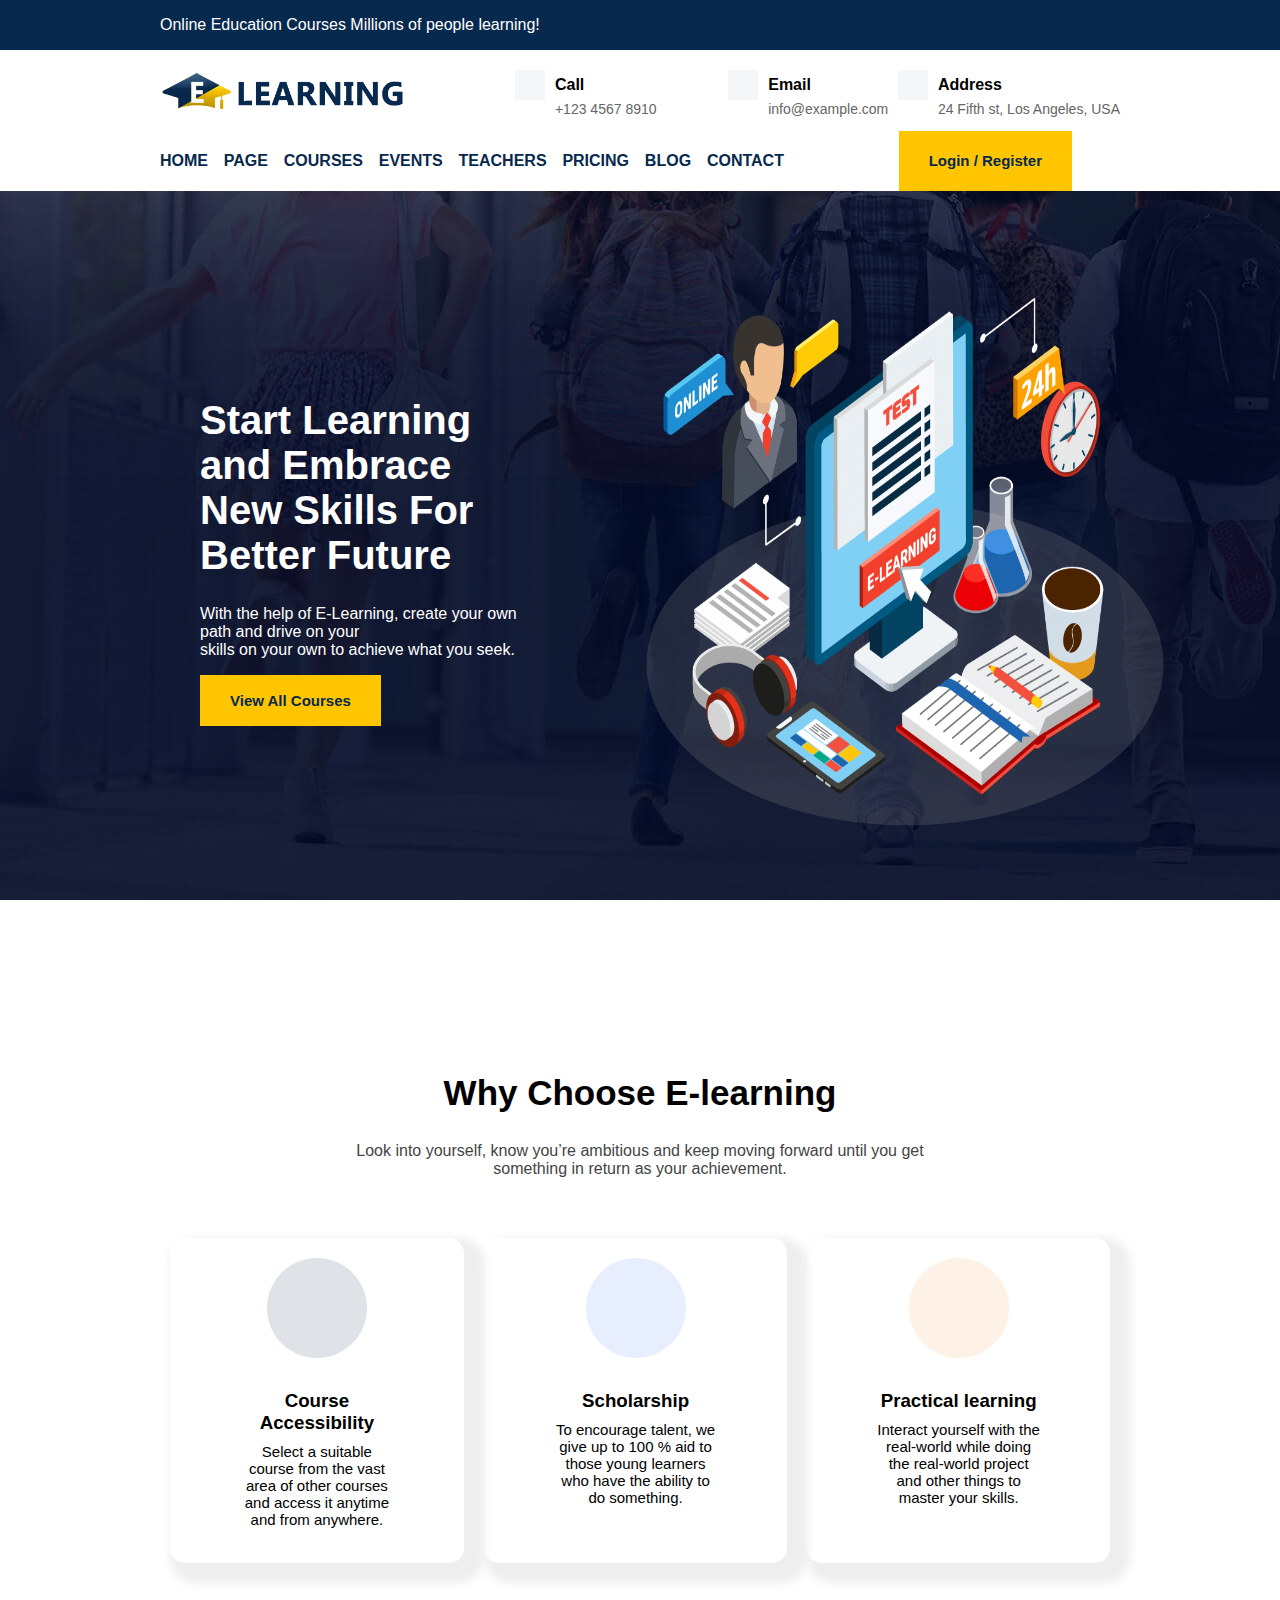
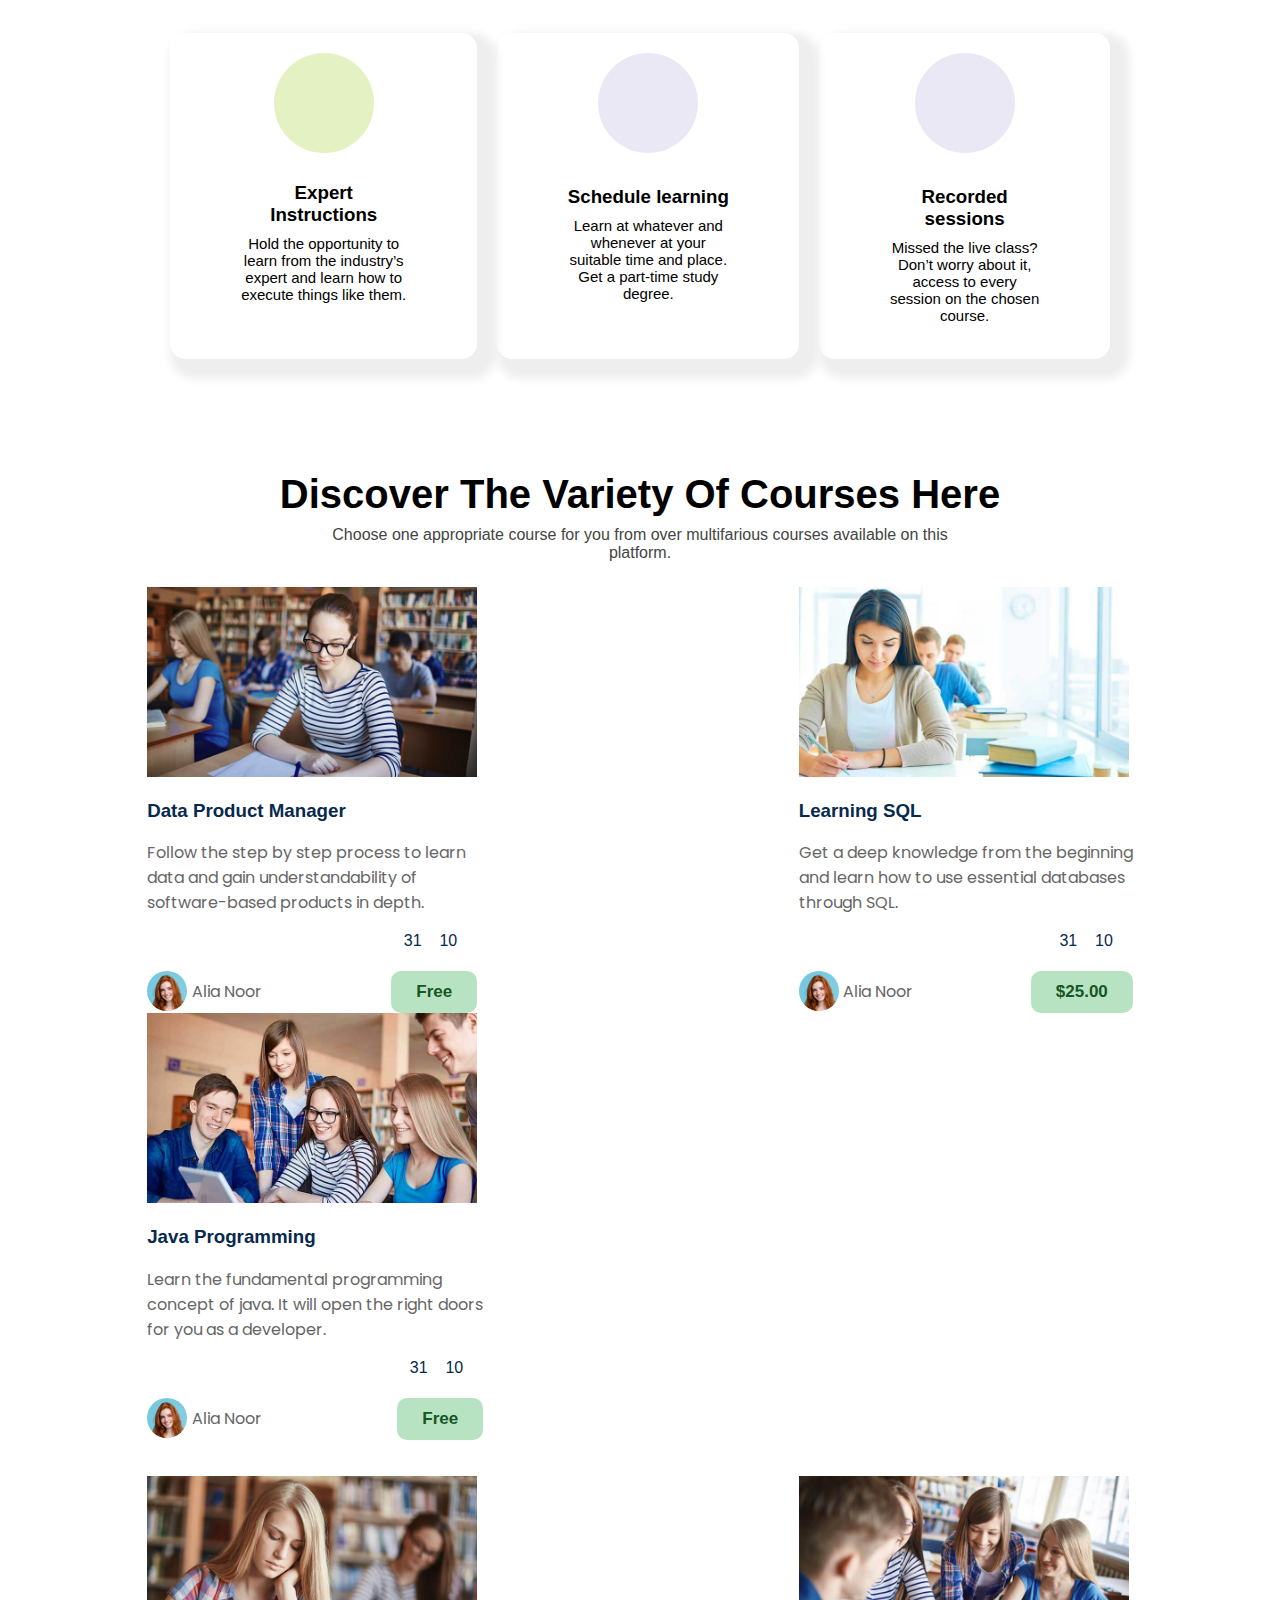
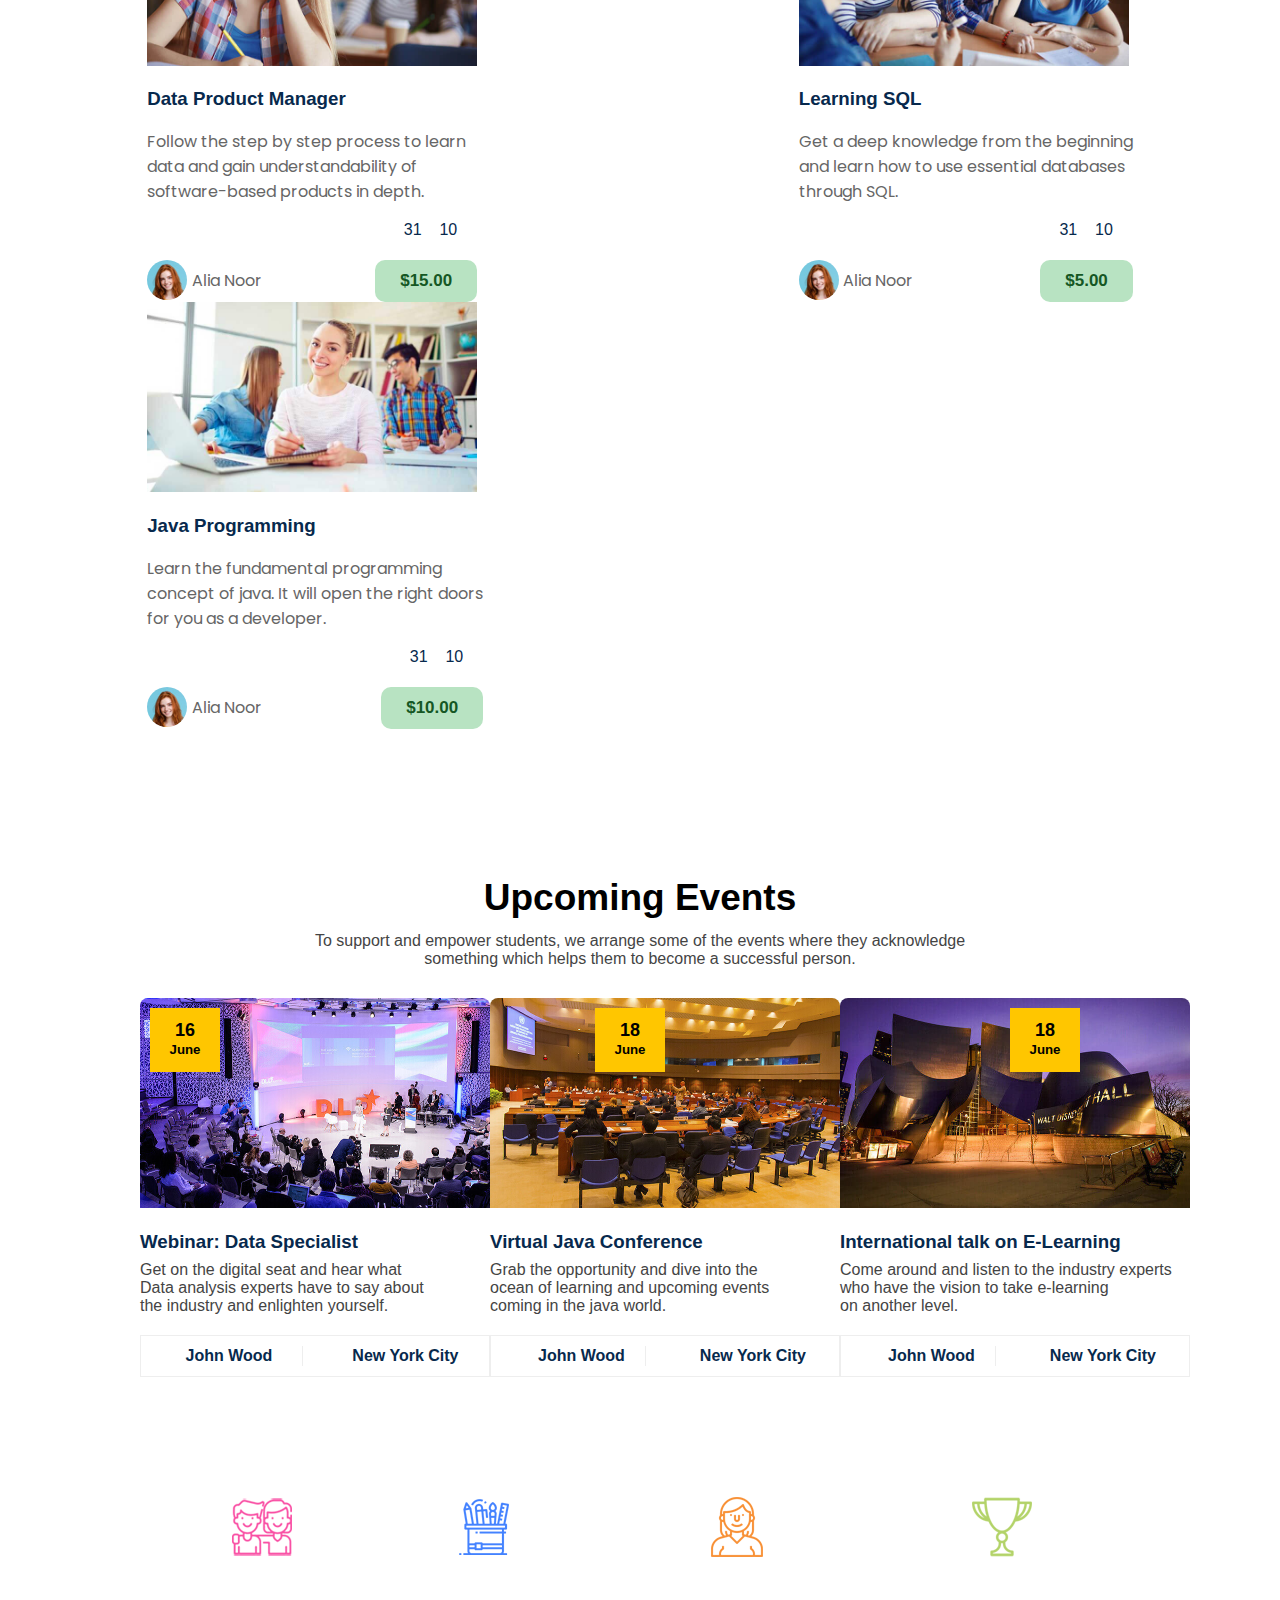
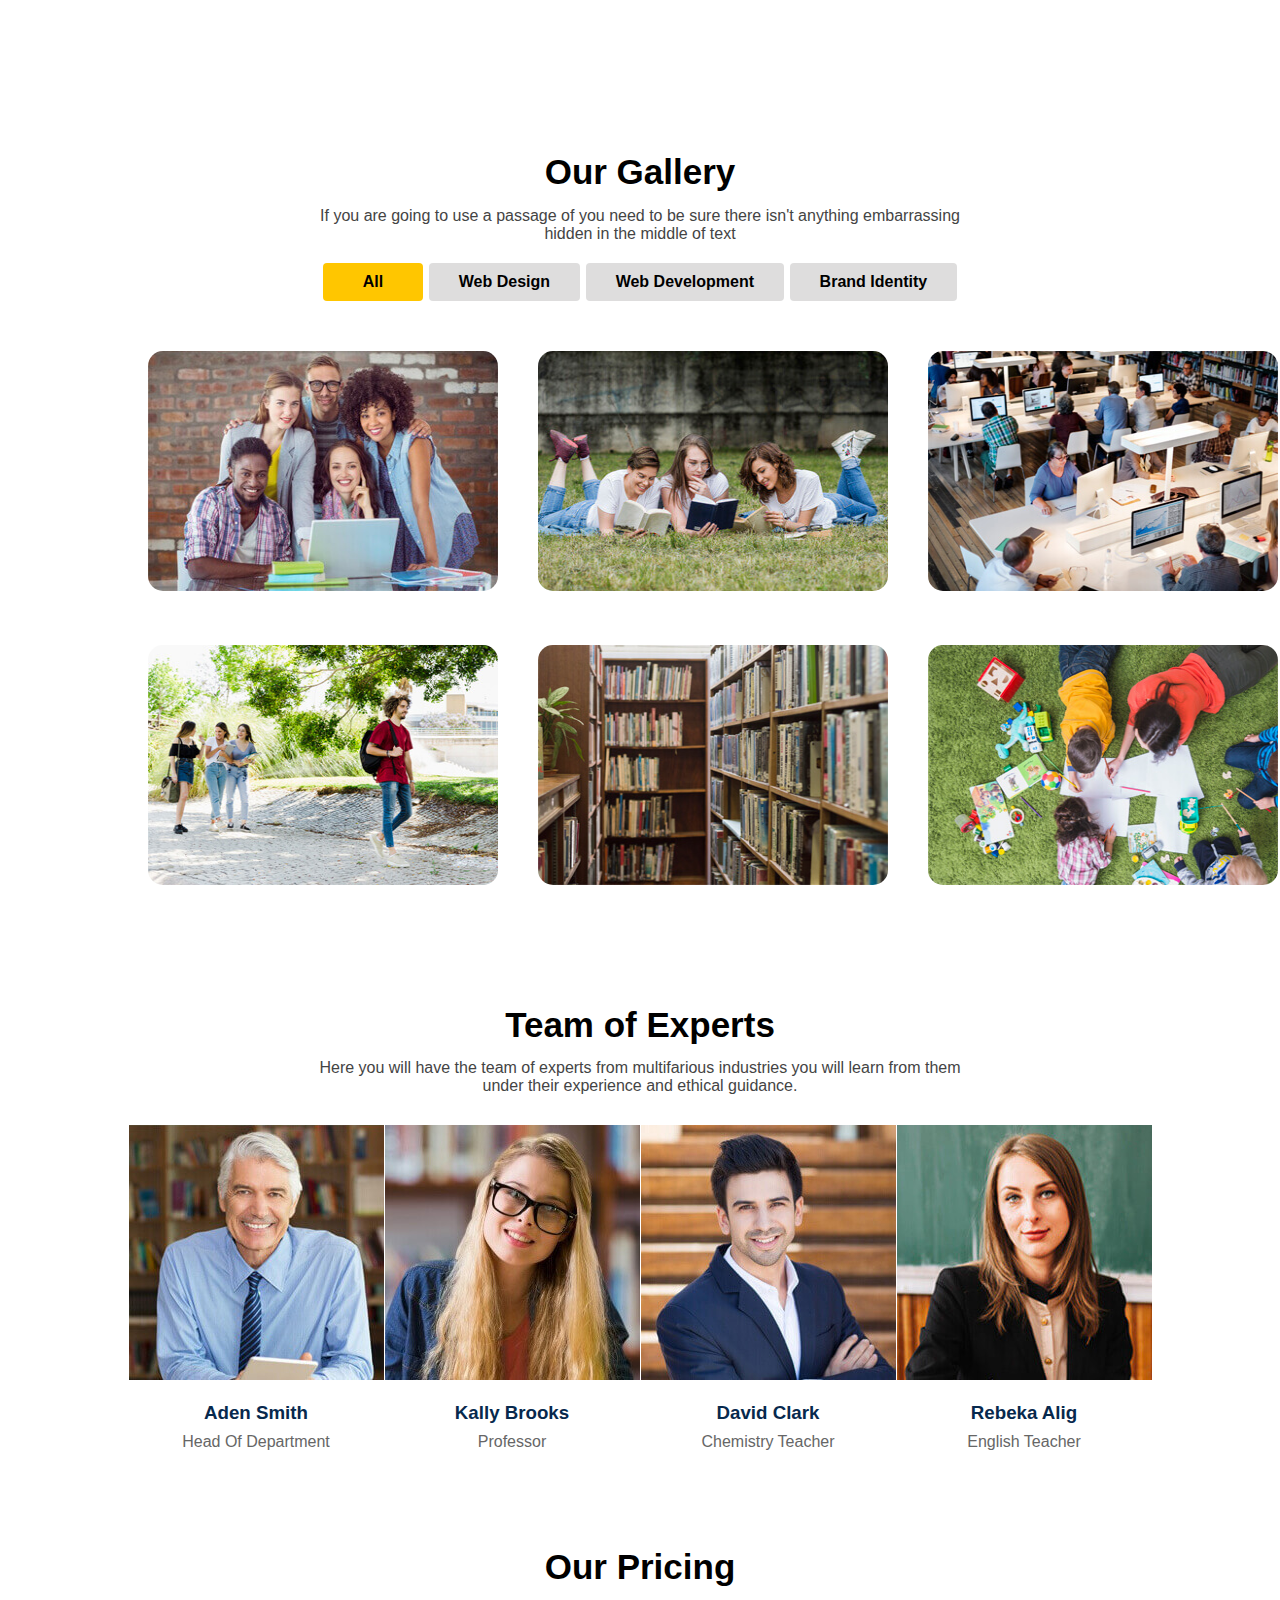
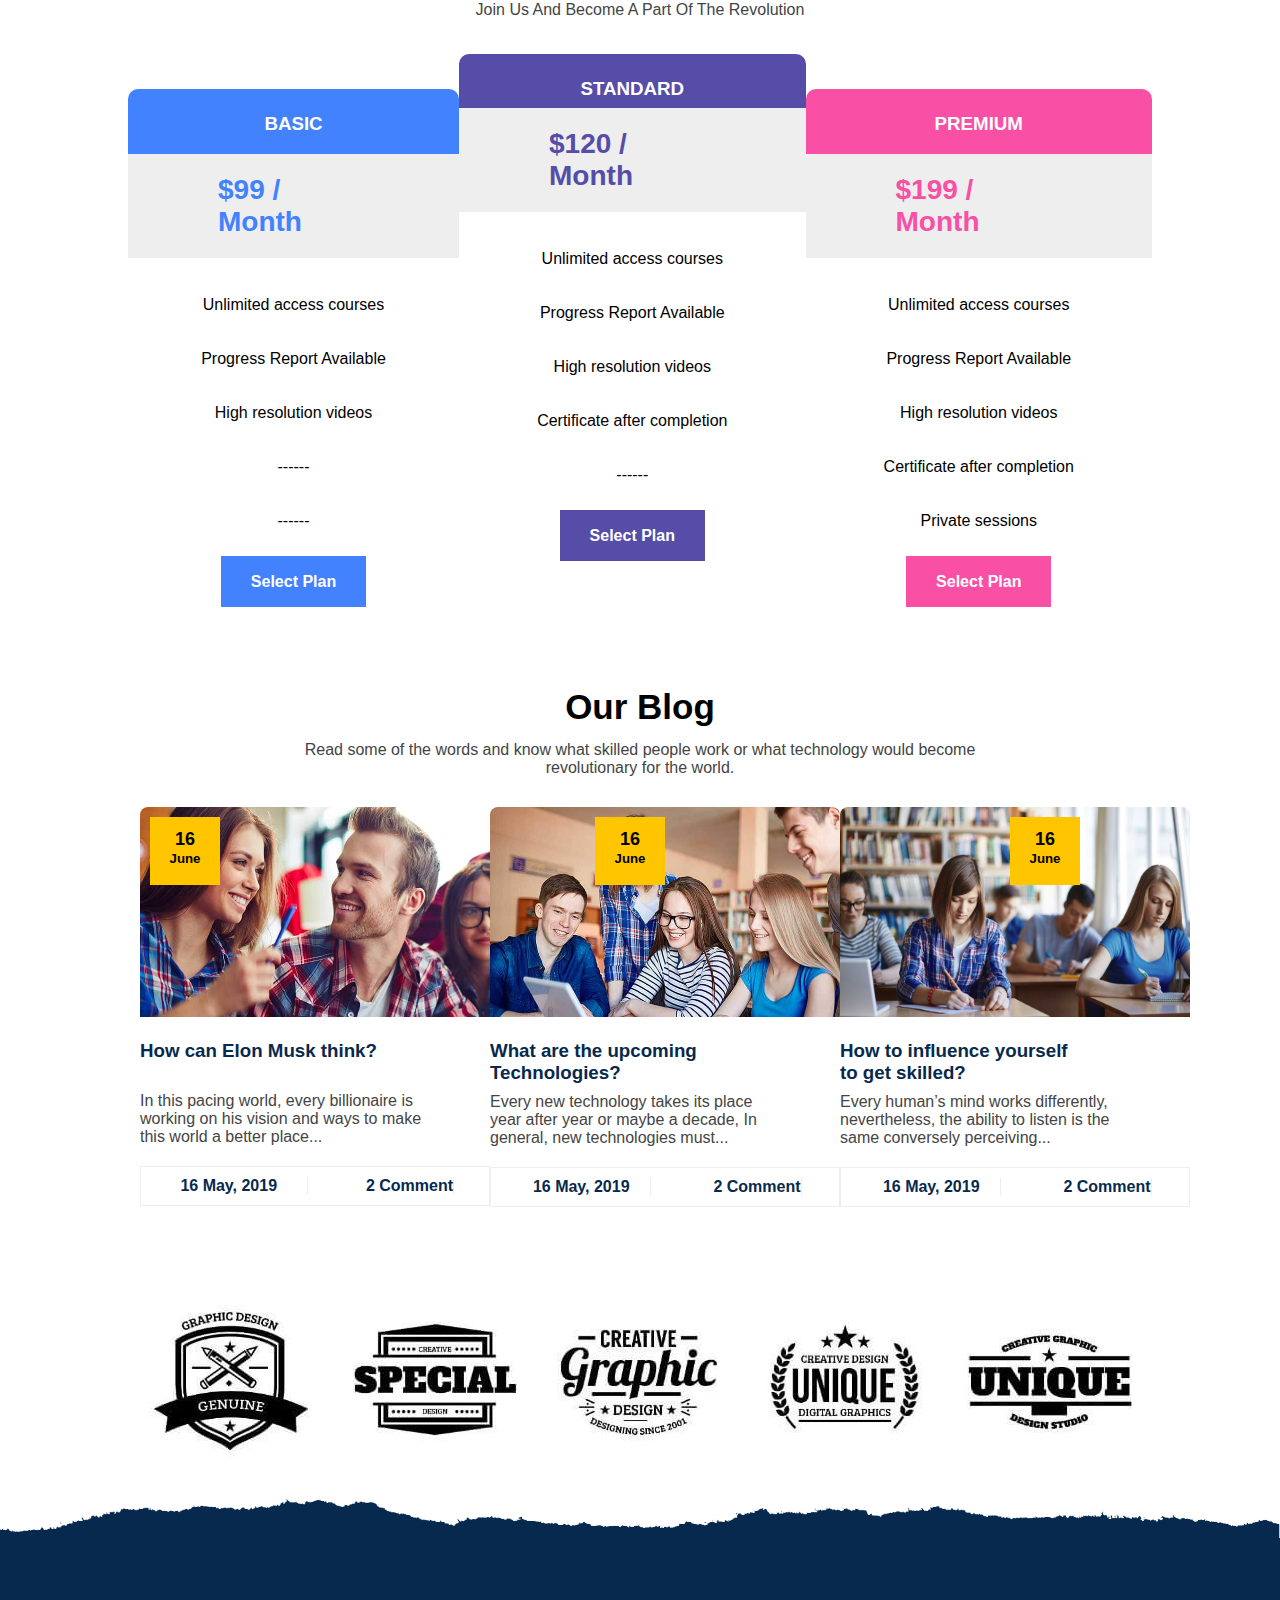
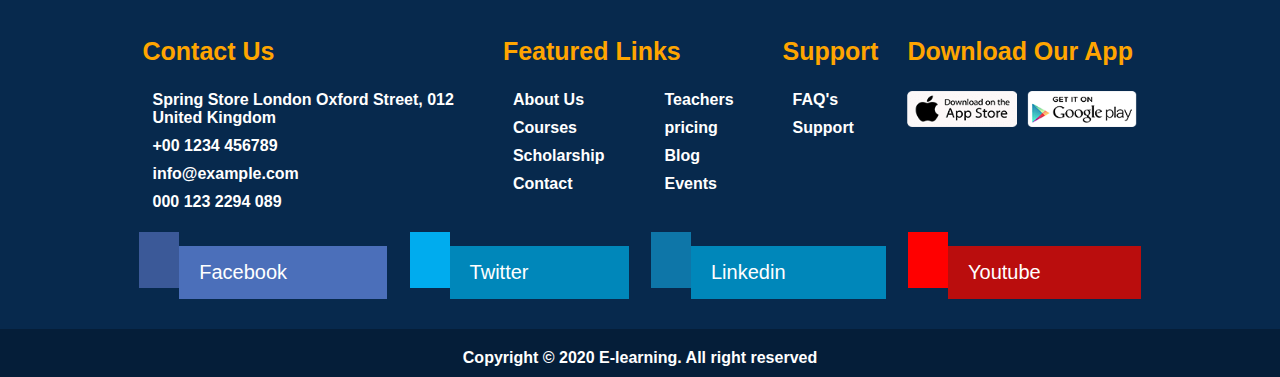
<file: E-Learning.html>
<!DOCTYPE html>
<html>

<head>
    <meta charset="UTF-8">
    <meta name="viewport" content="width=device-width, initial-scale=1.0">
    <link rel="stylesheet" href="https://cdnjs.cloudflare.com/ajax/libs/font-awesome/6.7.1/css/all.min.css"
        integrity="sha512-5Hs3dF2AEPkpNAR7UiOHba+lRSJNeM2ECkwxUIxC1Q/FLycGTbNapWXB4tP889k5T5Ju8fs4b1P5z/iB4nMfSQ=="
        crossorigin="anonymous" referrerpolicy="no-referrer" />
    <link href="E-Learning.css" rel="stylesheet" type="text/css">
    <link rel="preconnect" href="https://fonts.googleapis.com">
    <link rel="preconnect" href="https://fonts.gstatic.com" crossorigin>
    <link
        href="https://fonts.googleapis.com/css2?family=Poppins:ital,wght@0,100;0,200;0,300;0,400;0,500;0,600;0,700;0,800;0,900;1,100;1,200;1,300;1,400;1,500;1,600;1,700;1,800;1,900&display=swap"
        rel="stylesheet">
    <title>Astle's E-Learning</title>
</head>

<body>
    <!-- container 1 -->
    <div class="cont1">
        <div class="cont1top">
            <div class="online">
                <p>Online Education Courses Millions of people learning!</p>
            </div>
            <div class="headericon">
                <div class="toplogo">
                    <i class="fab fa-facebook-f"></i>
                    <i class="fab fa-linkedin"></i>
                    <i class="fab fa-twitter"></i>
                    <i class="fab fa-youtube"></i>
                </div>
            </div>
        </div>
    </div>

    <!-- container 2 -->
    <div class="container2">
        <div class="logo">
            <img class="c2img" src=".\docs\logo.png">
        </div>
        <div class="c2">
            <div class="icon">
                <i class="fas fa-phone-alt"></i>
            </div>
            <div class="c2-0">
                <div>
                    <h4>Call</h4>
                </div>
                <div class="c2-1">
                    <p>+123 4567 8910</p>
                </div>
            </div>
        </div>
        <div class="c2">
            <div class="icon">
                <i class="fas fa-envelope"></i>
            </div>
            <div class="c2-0">
                <div>
                    <h4>Email</h4>
                </div>
                <div class="c2-1">
                    <p>info@example.com</p>
                </div>
            </div>
        </div>
        <div class="c2">
            <div class="icon">
                <i class="fas fa-map-marker-alt"></i>
            </div>
            <div class="c2-0">
                <div>
                    <h4>Address</h4>
                </div>
                <div class="c2-1">
                    <p>24 Fifth st, Los Angeles, USA</p>
                </div>
            </div>
        </div>

    </div>

    <!-- container 3 -->
    <div class="container3">
        <div class="c3">
            <h4><a href="#">HOME</a></h4>
            <h4><a href="#">PAGE</a></h4>
            <h4><a href="#">COURSES</a></h4>
            <h4><a href="#">EVENTS</a></h4>
            <h4><a href="#">TEACHERS</a></h4>
            <h4><a href="#">PRICING</a></h4>
            <h4><a href="#">BLOG</a></h4>
            <h4><a href="#">CONTACT</a></h4>
        </div>
        <div class="cont3">
            <a href="#" class="themebtn">Login / Register</a>
        </div>
    </div>

    <!-- container 4 -->
    <div class="bgimg">
        <div class="cont4">
            <h1 style="color: white;">Start Learning and Embrace<br />New Skills For Better Future</h1>
            <p style="color: white;">With the help of E-Learning, create your own path and drive on your<br />skills on
                your own to achieve what you seek.</p>
            <a href="#course" class="c4btn">View All Courses</a>
        </div>
        <div class="cont4img">
            <img class="image" src=".\docs\banner.png">
        </div>
    </div>

    <div class="cut">
        <img class="cutimg" src=".\docs\slider-bottom.png">
    </div>
    <br />

    <!-- container 5 -->
    <div class="cont5" id="course">
        <h2>Why Choose E-learning</h2>
        <p style="color: #444;">Look into yourself, know you’re ambitious and keep moving forward until you get
            something in return as your achievement.</p>
    </div>

    <!-- container 6 -->
    <div class="cont6">
        <div class="shadow">
            <div class="cont6-1">
                <div class="c6icon" style="background-color: rgba(7, 41, 77, 0.13);">
                    <i class="fas fa-book" style="color: #07294d;"></i>
                </div>
                <h3>Course Accessibility</h3>
                <p class="c6txt">Select a suitable course from the vast area of other courses and access it anytime and
                    from anywhere.</p>
            </div>
        </div>
        <div class="shadow">
            <div class="cont6-1">
                <div class="c6icon" style="background-color: rgba(67, 130, 255, 0.13);">
                    <i class="fas fa-graduation-cap" style="color: #4382ff;"></i>
                </div>
                <h3>Scholarship</h3>
                <p class="c6txt">To encourage talent, we give up to 100 % aid to those young learners who have the
                    ability to do something.</p>
            </div>
        </div>
        <div class="shadow">
            <div class="cont6-1">
                <div class="c6icon" style="background-color: rgba(248, 144, 53, 0.13);">
                    <i class="fas fa-globe" style="color: #f89035;"></i>
                </div>
                <h3>Practical learning</h3>
                <p class="c6txt">Interact yourself with the real-world while doing the real-world project and other
                    things to master your skills.</p>
            </div>
        </div>
    </div>

    <!-- container 6 - 1 -->
    <div class="cont6">
        <div class="shadow">
            <div class="cont6-1">
                <div class="c6icon" style="background-color: rgba(168, 213, 63, 0.315);">
                    <i class="fas fa-user" style="color: #b3d369;"></i>
                </div>
                <h3>Expert Instructions</h3>
                <p class="c6txt">Hold the opportunity to learn from the industry’s expert and learn how to execute
                    things like them.</p>
            </div>
        </div>
        <div class="shadow">
            <div class="cont6-1">
                <div class="c6icon" style="background-color: rgba(85, 77, 167, 0.13);">
                    <i class="fas fa-headphones-alt" style="color: #554da7;"></i>
                </div>
                <h3>Schedule learning</h3>
                <p class="c6txt">Learn at whatever and whenever at your suitable time and place. Get a part-time study
                    degree.</p>
            </div>
        </div>
        <div class="shadow">
            <div class="cont6-1">
                <div class="c6icon" style="background-color: rgba(85, 77, 167, 0.13);">
                    <i class="fas fa-child" style="color: #f94fa4;"></i>
                </div>
                <h3>Recorded sessions</h3>
                <p class="c6txt">Missed the live class? Don’t worry about it, access to every session on the chosen
                    course.</p>
            </div>
        </div>
    </div>

    <!-- container 7 -->
    <h2 class="c7head">Discover The Variety Of Courses Here</h2>
    <p class="c7para">Choose one appropriate course for you from over multifarious courses available on this<br />
        platform.</p>

    <div class="cont7">
        <div class="cont7-1">
            <img class="con7img" src=".\docs\img1.jpg">
            <h3>
                <a class="c7imgp">Data Product Manager</a>
            </h3>
            <p>Follow the step by step process to learn<br /> data and gain understandability of <br />software-based
                products in depth.</p>
            <div class="c7bottom">
                <div class="ratingstar">
                    <i class="fas fa-star"></i>
                    <i class="fas fa-star"></i>
                    <i class="fas fa-star"></i>
                    <i class="fas fa-star"></i>
                    <i class="fas fa-star-half-alt"></i>
                </div>
                <div class="c7profile">
                    <a>
                        <i class="fas fa-user"></i>&nbsp;31</i>
                    </a>
                    &nbsp;
                    <a>
                        <i class="fas fa-heart" style="color: #07294d;"></i>&nbsp;10</i>
                    </a>
                </div>
            </div>
            <div class="c7footer">
                <div class="c7foot">
                    <img class="c7footimg" src=".\docs\userimg.jpg">&nbsp;
                    <p>Alia Noor
                    <p>
                </div>
                <div class="c7button">
                    Free
                </div>
            </div>
        </div>
        <div class="cont7-1">
            <img class="con7img" src=".\docs\img2.jpg">
            <h3>
                <a class="c7imgp">Learning SQL</a>
            </h3>
            <p>Get a deep knowledge from the beginning <br />and learn how to use essential databases <br />through SQL.
            </p>
            <div class="c7bottom">
                <div class="ratingstar">
                    <i class="fas fa-star"></i>
                    <i class="fas fa-star"></i>
                    <i class="fas fa-star"></i>
                    <i class="fas fa-star"></i>
                    <i class="fas fa-star-half-alt"></i>
                </div>
                <div class="c7profile">
                    <a>
                        <i class="fas fa-user"></i>&nbsp;31</i>
                    </a>
                    &nbsp;
                    <a>
                        <i class="fas fa-heart" style="color: #07294d;"></i>&nbsp;10</i>
                    </a>
                </div>
            </div>
            <div class="c7footer">
                <div class="c7foot">
                    <img class="c7footimg" src=".\docs\userimg.jpg">&nbsp;
                    <p>Alia Noor
                    <p>
                </div>
                <div class="c7button">
                    $25.00
                </div>
            </div>
        </div>
        <div class="cont7-1">
            <img class="con7img" src=".\docs\img3.jpg">
            <h3>
                <a class="c7imgp">Java Programming</a>
            </h3>
            <p>Learn the fundamental programming <br />concept of java. It will open the right doors <br />for you as a
                developer.</p>
            <div class="c7bottom">
                <div class="ratingstar">
                    <i class="fas fa-star"></i>
                    <i class="fas fa-star"></i>
                    <i class="fas fa-star"></i>
                    <i class="fas fa-star"></i>
                    <i class="fas fa-star-half-alt"></i>
                </div>
                <div class="c7profile">
                    <a>
                        <i class="fas fa-user"></i>&nbsp;31</i>
                    </a>
                    &nbsp;
                    <a>
                        <i class="fas fa-heart" style="color: #07294d;"></i>&nbsp;10</i>
                    </a>
                </div>
            </div>
            <div class="c7footer">
                <div class="c7foot">
                    <img class="c7footimg" src=".\docs\userimg.jpg">&nbsp;
                    <p>Alia Noor
                    <p>
                </div>
                <div class="c7button">
                    Free
                </div>
            </div>
        </div>
    </div>

    <br /><br />

    <!-- container 7 - 1 -->
    <div class="cont7">
        <div class="cont7-1">
            <img class="con7img" src=".\docs\img4.jpg">
            <h3>
                <a class="c7imgp">Data Product Manager</a>
            </h3>
            <p>Follow the step by step process to learn<br /> data and gain understandability of <br />software-based
                products in depth.</p>
            <div class="c7bottom">
                <div class="ratingstar">
                    <i class="fas fa-star"></i>
                    <i class="fas fa-star"></i>
                    <i class="fas fa-star"></i>
                    <i class="fas fa-star"></i>
                    <i class="fas fa-star-half-alt"></i>
                </div>
                <div class="c7profile">
                    <a>
                        <i class="fas fa-user"></i>&nbsp;31</i>
                    </a>
                    &nbsp;
                    <a>
                        <i class="fas fa-heart" style="color: #07294d;"></i>&nbsp;10</i>
                    </a>
                </div>
            </div>
            <div class="c7footer">
                <div class="c7foot">
                    <img class="c7footimg" src=".\docs\userimg.jpg">&nbsp;
                    <p>Alia Noor
                    <p>
                </div>
                <div class="c7button">
                    $15.00
                </div>
            </div>
        </div>
        <div class="cont7-1">
            <img class="con7img" src=".\docs\img5.jpg">
            <h3>
                <a class="c7imgp">Learning SQL</a>
            </h3>
            <p>Get a deep knowledge from the beginning <br />and learn how to use essential databases <br />through SQL.
            </p>
            <div class="c7bottom">
                <div class="ratingstar">
                    <i class="fas fa-star"></i>
                    <i class="fas fa-star"></i>
                    <i class="fas fa-star"></i>
                    <i class="fas fa-star"></i>
                    <i class="fas fa-star-half-alt"></i>
                </div>
                <div class="c7profile">
                    <a>
                        <i class="fas fa-user"></i>&nbsp;31</i>
                    </a>
                    &nbsp;
                    <a>
                        <i class="fas fa-heart" style="color: #07294d;"></i>&nbsp;10</i>
                    </a>
                </div>
            </div>
            <div class="c7footer">
                <div class="c7foot">
                    <img class="c7footimg" src=".\docs\userimg.jpg">&nbsp;
                    <p>Alia Noor
                    <p>
                </div>
                <div class="c7button">
                    $5.00
                </div>
            </div>
        </div>
        <div class="cont7-1">
            <img class="con7img" src=".\docs\img6.jpg">
            <h3>
                <a class="c7imgp">Java Programming</a>
            </h3>
            <p>Learn the fundamental programming <br />concept of java. It will open the right doors <br />for you as a
                developer.</p>
            <div class="c7bottom">
                <div class="ratingstar">
                    <i class="fas fa-star"></i>
                    <i class="fas fa-star"></i>
                    <i class="fas fa-star"></i>
                    <i class="fas fa-star"></i>
                    <i class="fas fa-star-half-alt"></i>
                </div>
                <div class="c7profile">
                    <a>
                        <i class="fas fa-user"></i>&nbsp;31</i>
                    </a>
                    &nbsp;
                    <a>
                        <i class="fas fa-heart" style="color: #07294d;"></i>&nbsp;10</i>
                    </a>
                </div>
            </div>
            <div class="c7footer">
                <div class="c7foot">
                    <img class="c7footimg" src=".\docs\userimg.jpg">&nbsp;
                    <p>Alia Noor
                    <p>
                </div>
                <div class="c7button">
                    $10.00
                </div>
            </div>
        </div>
    </div>

    <br />

    <!-- container 8 -->
    <h2 class="cont8head">Upcoming Events</h2>
    <p class="cont8para">To support and empower students, we arrange some of the events where they acknowledge
        <br />something which helps them to become a successful person.
    </p>

    <div class="cont8">
        <div class="cont8header">
            <a>
                <img class="cont8img" src=".\docs\event1.jpg">
            </a>
            <div class="eventdate">
                <h5>
                    <span>16</span>
                    June
                </h5>
            </div>
            <div>
                <h3 style="color: #07294d;">Webinar: Data Specialist</h3>
                <p style="color: #444; margin-top: -10px;">Get on the digital seat and hear what <br />Data analysis
                    experts have to say about <br />the industry and enlighten yourself.</p>
            </div>
            <div class="cont8data">
                <div class="vertline">
                    <a>
                        <i class="fas fa-user"></i><span
                            style="padding-right: 30px; color: #07294d; font-weight: bold;">John Wood</span>
                    </a>
                </div>
                <div>
                    <a>
                        <i class="fas fa-map-marker-alt"></i><span
                            style="padding-left: 8px; color: #07294d; font-weight: bold;">New York City</span>
                    </a>
                </div>
            </div>
        </div>

        <div class="cont8mid">
            <a>
                <img class="cont8img" src=".\docs\event2.jpg">
            </a>
            <div class="eventdate1">
                <h5>
                    <span>18</span>
                    June
                </h5>
            </div>
            <div>
                <h3 style="color: #07294d;">Virtual Java Conference</h3>
                <p style="color: #444; margin-top: -10px;">Grab the opportunity and dive into the <br />ocean of
                    learning and upcoming events <br />coming in the java world.</p>
            </div>
            <div class="cont8data">
                <div class="vertline">
                    <a>
                        <i class="fas fa-user"></i><span
                            style="padding-right: 20px; color: #07294d; font-weight: bold;">John Wood</span>
                    </a>
                </div>
                <div>
                    <a>
                        <i class="fas fa-map-marker-alt"></i><span
                            style="padding-left: 8px; color: #07294d; font-weight: bold;">New York City</span>
                    </a>
                </div>
            </div>
        </div>

        <div class="cont8foot">
            <a>
                <img class="cont8img" src=".\docs\event3.jpg">
            </a>
            <div class="eventdate2">
                <h5>
                    <span>18</span>
                    June
                </h5>
            </div>
            <div>
                <h3 style="color: #07294d;">International talk on E-Learning</h3>
                <p style="color: #444; margin-top: -10px;">Come around and listen to the industry experts <br />who have
                    the vision to take e-learning <br />on another level.</p>
            </div>
            <div class="cont8data">
                <div class="vertline">
                    <a>
                        <i class="fas fa-user"></i><span
                            style="padding-right: 20px; color: #07294d; font-weight: bold;">John Wood</span>
                    </a>
                </div>
                <div>
                    <a>
                        <i class="fas fa-map-marker-alt"></i><span
                            style="padding-left: 8px; color: #07294d; font-weight: bold;">New York City</span>
                    </a>
                </div>
            </div>
        </div>
    </div>

    <!-- container 9 -->
    <div class="cont9">
        <div class="c9">
            <img class="" src=".\docs\students.png">
            <h2 class="head2">1800+</h2>
            <p>Students</p>
        </div>
        <div class="c9">
            <img class="" src=".\docs\courses.png">
            <h2 class="head2">1800+</h2>
            <p>Courses</p>
        </div>
        <div class="c9">
            <img class="" src=".\docs\teachers.png">
            <h2 class="head2">1800+</h2>
            <p>Certified Teachers</p>
        </div>
        <div class="c9">
            <img class="" src=".\docs\award.png">
            <h2 class="head2">1800+</h2>
            <p>Award Winning</p>
        </div>
    </div>

    <br /><br />

    <!-- container 10 -->
    <h2 style="text-align: center; font-size: 35px;">Our Gallery</h2>
    <p style="text-align: center; color: #444; margin-top: -15px;">If you are going to use a passage of you need to be
        sure there isn't anything embarrassing <br />hidden in the middle of text</p>

    <div class="cont10">
        <div class="c10but">
            All
        </div>
        <div class="c10button">
            Web Design
        </div>
        <div class="c10button">
            Web Development
        </div>
        <div class="c10button">
            Brand Identity
        </div>
    </div>

    <div class="cont10img">
        <div>
            <img class="c10img" src=".\docs\gallery1.jpg">
        </div>
        <div>
            <img class="c10img" src=".\docs\gallery2.jpg">
        </div>
        <div>
            <img class="c10img" src=".\docs\gallery3.jpg">
        </div>
    </div>

    <div class="cont11img">
        <div>
            <img class="c10img" src=".\docs\gallery4.jpg">
        </div>
        <div>
            <img class="c10img" src=".\docs\gallery5.jpg">
        </div>
        <div>
            <img class="c10img" src=".\docs\gallery6.jpg">
        </div>
    </div>
    <br /></br />

    <!-- container 12 -->
    <h2 style="text-align: center; font-size: 35px; margin-top: 60px;">Team of Experts</h2>
    <p style="text-align: center; color: #444; margin-top: -15px;">Here you will have the team of experts from
        multifarious industries you will learn from them <br />under their experience and ethical guidance.</p>

    <div class="cont12">
        <div>
            <img class="c12img" src=".\docs\teacher1.jpg">
            <h3 class="c12head">Aden Smith</h3>
            <p class="c12para">Head Of Department</p>
        </div>
        <div>
            <img class="c12img" src=".\docs\teacher2.jpg">
            <h3 class="c12head">Kally Brooks</h3>
            <p class="c12para">Professor</p>
        </div>
        <div>
            <img class="c12img" src=".\docs\teacher3.jpg">
            <h3 class="c12head">David Clark</h3>
            <p class="c12para">Chemistry Teacher</p>
        </div>
        <div>
            <img class="c12img" src=".\docs\teacher4.jpg">
            <h3 class="c12head">Rebeka Alig</h3>
            <p class="c12para">English Teacher</p>
        </div>
    </div>

    <!-- container 13 -->
    <h2 style="text-align: center; font-size: 35px; margin-top: 80px;">Our Pricing</h2>
    <p style="text-align: center; color: #444; margin-top: -15px;">Join Us And Become A Part Of The Revolution</p>

    <div class="cont13">
        <div class="c13div">
            <div>
                <div class="c13but">
                    <h3>BASIC</h3>
                </div>
                <h3 class="c13p" style="color: #4382ff;">$99 / Month</h3>
                <div class="c13mid">
                    <p>Unlimited access courses</p>
                    <p>Progress Report Available</p>
                    <p>High resolution videos</p>
                    <p>------</p>
                    <p>------</p>
                    <div class="c13btn">
                        <button class="theme-btn" style="background-color: #4382ff;color: #fff;">Select Plan</button>
                    </div>
                </div>
            </div>
        </div>
        <div class="c13dv">
            <div>
                <div class="c13but2">
                    <h3>STANDARD</h3>
                </div>
                <h3 class="c13p" style="color: #554da7;">$120 / Month</h3>
                <div class="c13mid">
                    <p>Unlimited access courses</p>
                    <p>Progress Report Available</p>
                    <p>High resolution videos</p>
                    <p>Certificate after completion</p>
                    <p>------</p>
                    <div class="c13btn">
                        <button class="theme-btn" style="background-color: #554da7;color: #fff;">Select Plan</button>
                    </div>
                </div>
            </div>
        </div>
        <div class="c13div">
            <div>
                <div class="c13but3">
                    <h3>PREMIUM</h3>
                </div>
                <h3 class="c13p" style="color: #f94fa4;">$199 / Month</h3>
                <div class="c13mid">
                    <p>Unlimited access courses</p>
                    <p>Progress Report Available</p>
                    <p>High resolution videos</p>
                    <p>Certificate after completion</p>
                    <p>Private sessions</p>
                    <div class="c13btn">
                        <button class="theme-btn" style="background-color: #f94fa4; color: #fff;">Select Plan</button>
                    </div>
                </div>
            </div>
        </div>
    </div>

    <!-- container 13 - 1 -->
    <h2 style="text-align: center; font-size: 35px; margin-top: 80px;">Our Blog</h2>
    <p style="text-align: center; color: #444; margin-top: -15px;">Read some of the words and know what skilled people
        work or what technology would become <br />revolutionary for the world.</p>

    <div class="cont8">
        <div class="cont8header">
            <a>
                <img class="cont8img" src=".\docs\blog1.jpg">
            </a>
            <div class="eventdate">
                <h5>
                    <span>16</span>
                    June
                </h5>
            </div>
            <div>
                <h3 style="color: #07294d;">How can Elon Musk think?</h3>
                <p style="color: #444; margin-top: 30px;">In this pacing world, every billionaire is<br /> working on
                    his vision and ways to make<br /> this world a better place...</p>
            </div>
            <div class="cont8data">
                <div class="vertline">
                    <a>
                        <i class="fas fa-calendar"></i><span
                            style="padding-right: 30px; color: #07294d; font-weight: bold;">&nbsp;16 May, 2019</span>
                    </a>
                </div>
                <div class="vertline">
                    <a>
                        <i class="fas fa-comment"></i><span
                            style="padding-left: 8px; color: #07294d; font-weight: bold;">2 Comment</span>
                    </a>
                </div>
            </div>
        </div>

        <div class="cont8mid">
            <a>
                <img class="cont8img" src=".\docs\blog2.jpg">
            </a>
            <div class="eventdate1">
                <h5>
                    <span>16</span>
                    June
                </h5>
            </div>
            <div>
                <h3 style="color: #07294d;">What are the upcoming<br /> Technologies?</h3>
                <p style="color: #444; margin-top: -10px;">Every new technology takes its place<br /> year after year or
                    maybe a decade, In<br /> general, new technologies must...</p>
            </div>
            <div class="cont8data">
                <div class="vertline">
                    <a>
                        <i class="fas fa-calendar"></i><span
                            style="padding-right: 20px; color: #07294d; font-weight: bold;">&nbsp;16 May, 2019</span>
                    </a>
                </div>
                <div class="vertline">
                    <a>
                        <i class="fas fa-comment"></i><span
                            style="padding-left: 8px; color: #07294d; font-weight: bold;">2 Comment</span>
                    </a>
                </div>
            </div>
        </div>

        <div class="cont8foot">
            <a>
                <img class="cont8img" src=".\docs\blog3.jpg">
            </a>
            <div class="eventdate2">
                <h5>
                    <span>16</span>
                    June
                </h5>
            </div>
            <div>
                <h3 style="color: #07294d;">How to influence yourself<br /> to get skilled?</h3>
                <p style="color: #444; margin-top: -10px;">Every human’s mind works differently,<br /> nevertheless, the
                    ability to listen is the<br /> same conversely perceiving...</p>
            </div>
            <div class="cont8data">
                <div class="vertline">
                    <a>
                        <i class="fas fa-calendar"></i><span
                            style="padding-right: 20px; color: #07294d; font-weight: bold;">&nbsp;16 May, 2019</span>
                    </a>
                </div>
                <div class="vertline">
                    <a>
                        <i class="fas fa-comment"></i><span
                            style="padding-left: 8px; color: #07294d; font-weight: bold;">2 Comment</span>
                    </a>
                </div>
            </div>
        </div>
    </div>

    <!-- container 14 -->
    <div class="cont14">
        <div class="c14">
            <img src=".\docs\logo-1.jpg">
        </div>
        <div>
            <img src=".\docs\logo-2.jpg">
        </div>
        <div>
            <img src=".\docs\logo-3.jpg">
        </div>
        <div>
            <img src=".\docs\logo-4.jpg">
        </div>
        <div>
            <img src=".\docs\logo-5.jpg">
        </div>
    </div>

    <!-- container 15 -->
    <div class="cont15">
        <div class="c15">
            <img src=".\docs\footer-page.png">
        </div>
        <div class="c15-1">
            <div>
                <div class="c15h">
                    <h3 class="underline">Contact Us</h3>
                </div>
                <div class="c15-1-1">
                    <div class="icon-text">
                        <i class="fa-solid fa-location-dot"></i>
                        <span>Spring Store London Oxford Street, 012<br /> United Kingdom</span>
                    </div>
                    <div class="icon-text">
                        <i class="fas fa-phone-alt"></i>
                        <span>+00 1234 456789</span>
                    </div>
                    <div class="icon-text">
                        <i class="fas fa-envelope"></i>
                        <span>info@example.com</span>
                    </div>
                    <div class="icon-text">
                        <i class="fas fa-fax"></i>
                        <span>000 123 2294 089</span>
                    </div>
                </div>
            </div>
            <div>
                <div class="c15h">
                    <h3 class="underline special">Featured Links</h3>
                </div>
                <div class="c15-1-0">
                    <div class="c15-1-1">
                        <div class="icon-text">
                            <i class="far fa-dot-circle"></i>
                            <span>About Us</span>
                        </div>
                        <div class="icon-text">
                            <i class="far fa-dot-circle"></i>
                            <span>Courses</span>
                        </div>
                        <div class="icon-text">
                            <i class="far fa-dot-circle"></i>
                            <span>Scholarship</span>
                        </div>
                        <div class="icon-text">
                            <i class="far fa-dot-circle"></i>
                            <span>Contact</span>
                        </div>
                    </div>
                    <div class="c15-1-1-0">
                        <div class="icon-text">
                            <i class="far fa-dot-circle"></i>
                            <span>Teachers</span>
                        </div>
                        <div class="icon-text">
                            <i class="far fa-dot-circle"></i>
                            <span>pricing</span>
                        </div>
                        <div class="icon-text">
                            <i class="far fa-dot-circle"></i>
                            <span>Blog</span>
                        </div>
                        <div class="icon-text">
                            <i class="far fa-dot-circle"></i>
                            <span>Events</span>
                        </div>
                    </div>
                </div>
            </div>
            <div>
                <div class="c15h">
                    <h3 class="underline">Support</h3>
                </div>
                <div class="c15-1-1">
                    <div class="icon-text">
                        <i class="far fa-dot-circle"></i>
                        <span>FAQ's</span>
                    </div>
                    <div class="icon-text">
                        <i class="far fa-dot-circle"></i>
                        <span>Support</span>
                    </div>
                </div>
            </div>
            <div>
                <div>
                    <h3 class="c15h">Download Our App</h3>
                </div>
                <div class="store">
                    <img class="store1" src=".\docs\app-store.png">
                    <img class="store2" src=".\docs\play-store.png">
                </div>
            </div>
        </div>
    </div>

    <!-- container 16 -->
    <div class="cont16">
        <div class="c16">
            <div class="c16-1">
                <div class="c16-1-0">
                    <a href="#">
                        <i class="fab fa-facebook-f"></i>
                    </a>
                </div>
                <div class="c16-2-0">
                    <a href="#">
                        <button class="c16btn">Facebook</button>
                    </a>
                </div>
            </div>
        </div>
        <div class="c16">
            <div class="c16-1">
                <div class="c16-1-1">
                    <a href="#">
                        <i class="fab fa-twitter"></i>
                    </a>
                </div>
                <div class="c16-2-1">
                    <a href="#">
                        <button class="c16btn">Twitter</button>
                    </a>
                </div>
            </div>
        </div>
        <div class="c16">
            <div class="c16-1">
                <div class="c16-1-2">
                    <a href="#">
                        <i class="fab fa-linkedin"></i>
                    </a>
                </div>
                <div class="c16-2-1">
                    <a href="#">
                        <button class="c16btn">Linkedin</button>
                    </a>
                </div>
            </div>
        </div>
        <div class="c16">
            <div class="c16-1">
                <div class="c16-1-3">
                    <a href="#">
                        <i class="fab fa-youtube"></i>
                    </a>
                </div>
                <div class="c16-2-3">
                    <a href="#">
                        <button class="c16btn">Youtube</button>
                    </a>
                </div>
            </div>
        </div>
    </div>

    <!-- container 17 -->
    <div class="cont17">
        <h3>Copyright © 2020 E-learning. All right reserved</h3>
    </div>
</body>

</html>
</file>
<file: E-Learning.css>
body{
    margin: 0;
    padding: 0;
    font-family: 'Rubik', sans-serif;
}

.start{
    color: antiquewhite;
    font-size: 15px;
    padding: 5px;
    font-family: sans-serif;
    letter-spacing: 1px;
}

.cont1{
    padding: 0px 160px;
    background-color: #07294d;
}

.cont1top{
    display: flex;
    justify-content: space-between;
    width: 100%;
}

.online{
    width: 50%;
    color: white;
}

.toplogo{
    margin-top: auto;
    color: white;
    margin-top: 15px;
    text-align: right;
}
.headericon{
    width: 50%;
    margin-right: 20px;
}
.toplogo i{
    margin-right: 20px;
}

.secline{
    padding: 15px 100px;
    border: 1px solid black;
    width: 100%;
}
.secline tr,
.secline td{
    border: 1px solid black;
}

.icon{
    width: 35px;
    height: 35px;
    text-align: center;
    line-height: 65px;
    color: #07294d;
    font-size: 18px;
    margin-right: 10px;
}

.icontxt{
    text-align: right;
}

.c2 {
    display: flex;
    width: 35%;
    justify-content: flex-end;
}
.c2img{
    height: 43px;
    width: 245px;

}
.c2-1 p{
    margin-top: 0;
    font-size: 14px;
    margin-top: -15px;
    color: #666;
}

.container2{
    display: flex;
    /* justify-content: space-around; */
    padding: 5px 160px 0px 160px;
}
.logo{
    width: 40%;
    margin: auto;
}
.c2 .icon .fas{
    font-size: 20px;
    padding: 15px 15px;
    margin-top: 15px;
    background-color: #f4f6f9;
    float: right;
}
.c3{
    justify-content: space-between;
    display: flex;
    width: 65%;
    color: #07294d;
}
.c3 h4 a{
    text-decoration: none;
    color: #07294d 
}
.c3 h4 a:hover{
    color:  rgb(255, 213, 0);
}
.container3{
    padding: 0 160px 0 160px;
    display: flex;
}

.cont3{
    display: flex;
    justify-content: end;
    width: 30%;
}

.themebtn{
    font-family: sans-serif;
    font-size: 15px;
    font-weight: 700;
    color: #07294d;
    background-color: #ffc600;
    padding: 17px 30px;
    display: inline-block;
    text-decoration: none;
    border: 0px;
    cursor: pointer;
    line-height: 26px;
}

.bgimg{
    position: relative;
    overflow: hidden;
    background-image: url(docs/ovarlay-slide.jpg);
    display: flex;
    padding: 0px 100px 0 200px;
    /* opacity: 0.4;  */
   background-color: #07294d;
   /* height: 100%; */
   background-attachment: fixed;
} 



.cont4{
    text-align: left;
    margin-top: 180px;
    padding-bottom: 300px;
    font-family: 'Rubik', sans-serif;
    position: relative;
}
.cont4 h1{
    font-size: 40px;
    
}
.cont4img{
    padding-left: 80px;
    /* border: 3px solid green; */
    padding-top: 70px;
   position: relative;
}

.image{
    height: 600px;
    width: 550px;  
}

.c4btn{    
    font-family: 'Rubik', sans-serif;
    font-size: 15px;
    font-weight: 700;
    line-height: 17px;
    color: #07294d;
    background-color: #ffc600;
    padding: 17px 30px;
    display: inline-block;
    text-decoration: none;
}

.cutimg{
    width: 100%;
    border: 1px solid rgb(255, 213, 0);
    vertical-align: middle;
    border-style: none;
    position: absolute;
    top: -50px;
}

.cut{
    position: relative;
}

.cont5{
    text-align: center;
    padding: 0 160px;
}

.cont5 p{
    font-size: 16px;
    font-family: 'popins', sans-serif;
    margin: 0 171px;
}

.cont5 h2{
    font-family: 'Rubik', sans-serif;
    font-size: 35px;

} 

.cont6{
    display: flex;
    justify-content: space-between;
    padding: 0 160px;
    margin-top: 50px;
}

.cont6-1{
    text-align: center;
    padding: 0px 50px;
}

 .c6icon{
    font-size: 40px;
    border-radius: 100%;
    height: 100px;
    width: 100px;
    margin-bottom: 10px;
    display: inline-block;
    line-height: 100px;
    flex-wrap: wrap;
    justify-content: space-between;
} 

.c6icon .fas.fa-user{
    font-size: 40px;
}
    
.c6txt{
    margin-top: -10px;
    font-size: 15px;
    font-family: 'Rubik', sans-serif;
}
.shadow{
    padding: 20px;
    box-shadow: 10px 10px 10px 10px #eee;
    border-radius: 15px 15px;
    margin: 10px;
}

.c7head{
    color: black;
    padding-top: 70px;
    text-align: center;
    font-weight: 600;
    font-family: 'Rubik', sans-serif;
    font-size: 40px;
    margin-bottom: 9px;
}

.c7para{
    text-align: center;
    color: #444;
    margin-top: 0;    
    font-size: 16px;
    padding-bottom: 9px;
}

.cont7{
    display: flex;
    flex-wrap: wrap;
    justify-content: space-between;
    /* border: 1px solid red; */
    width: 77%;
    margin: 0 auto;
}

.con7img{
    width: 330px;
    height: 190px;
}
.c7imgp{
    text-decoration: none;
    color: #07294d;
}

.cont7-1 p{
    color: #666666;
    font-size: 16px;
    font-family: 'poppins' , sans-serif;
}
.ratingstar{
    color: #ffc600;
    font-size: 18px;
    line-height: normal;
}

.c7bottom{
    display: flex;
    justify-content: space-between;
}
.c7profile{
    padding-right: 20px;
    color: #07294d;
}
.c7footer{
    display: flex;
    justify-content: space-between;
    padding-top: 20px;
}

.c7foot{
    display: flex;
    justify-content: flex-start;
}
.c7footimg{
    border-radius: 100%;
    height: 40px;
    width: 40px;
}
.c7footer p{
    color: #666;
    line-height: 10px;
}
.c7button{
    color: #155724;
    text-align: center;
    font-size: 17px;
    font-weight: bold;
    background-color: #b8e3c2;
    border-color: 2px solid #35de5d;
    padding: 8px;
    padding-right: 25px;
    padding-left: 25px;
    border-radius: 10px;
    line-height: 25px;
}

.cont8head{
    font-family: sans-serif, 'Rubik';
    text-align: center;
    padding-top: 100px;
    font-size: 37px;
    color: black;
}

.cont8para{
    text-align: center;
    color: #444;
    margin-top: -18px;
}

.cont8{
    display: flex;
    justify-content: space-around;
    width: 100%;
    margin-top: 30px;
    position: relative;
}
.cont8img{
    width: 350px;
    height: 210px;
    border-radius: 8px 8px 0 0;

}

.cont8header{
    padding-left: 140px;
    position: relative;
}

.cont8foot{
    padding-right: 140px;
}

.eventdate{
    position: absolute;
    top: 10px;
    left: 150px;
    max-width: 70px;
    background-color: #ffc600;
    text-align: center;
    width: 35%;
    height: 17%;
    line-height: 20px;
    font-family: sans-serif, 'Rubik';
}

.eventdate h5 span{
    display: block;
    font-size: 18px;
    font-weight: 600;
    margin-top: -10px;
}

.eventdate1{
    position: absolute;
    top: 10px;
    left: 595px;
    max-width: 70px;
    background-color: #ffc600;
    text-align: center;
    width: 35%;
    height: 17%;
    line-height: 20px;
    font-family: sans-serif, 'Rubik';
}

.eventdate1 h5 span{
    display: block;
    font-size: 18px;
    font-weight: 600;
    margin-top: -10px;
}

.eventdate2{
    position: absolute;
    top: 10px;
    left: 1010px;
    max-width: 70px;
    background-color: #ffc600;
    text-align: center;
    width: 35%;
    height: 17%;
    line-height: 20px;
    font-family: sans-serif, 'Rubik';
} 


.eventdate2 h5 span{
    display: block;
    font-size: 18px;
    font-weight: 600;
    margin-top: -10px;
}

.fas.fa-user{
    font-size: 17px;
    padding: 0 7px;
    color: #07294d;
}

.cont8data{
    display: flex;
    justify-content: space-around;
    border: 1px solid #eee;
    padding: 10px;
    margin-top: 20px;
}
.fas.fa-map-marker-alt{
    padding-right: 0 5px;
    color: #07294d;
    font-size: 17px;
}

.vertline{ 
    border-right: 1px solid #eee;
} 

.vertline i{
    color: #07294d;
}
.cont9{
    background-image: url(docs/background.png);
    background-size: cover;
    display: flex;
    justify-content: space-around;
    padding: 50px 150px 50px;
    margin-top: 70px;
    height: 140px;
    background-attachment: fixed;
}

.c9 img{
    height: 60px;
    width: 60px;
}

.c9 {
    text-align: center;
    display: flex;
    flex-direction: column;
    align-items: center;
}

.center-img {
    max-width: 100px;
}
.head2{
    font-size: 30px;
    color: white;
    text-align: center;
    font-family: 'Rubik', sans-serif;
}

.c9 p{
    margin-top: -20px;
    font-weight: bold;
    color: white;
    text-align: center;
}

.cont10{
    width: 50%;
    display: flex;
    justify-content: space-around;
    margin-left: 25%;
    margin-top: 20px;
}

.c10button{
    padding: 10px 30px 10px 30px;
    background-color: #dedddd;
    border-radius: 4px;
    font-weight: bold;
}
.c10but{
    padding: 10px 40px 10px 40px;
    background-color: #ffc600;
    border-radius: 4px;
    font-weight: bold;
}
.cont10img{
    display: flex;
    justify-content: space-around;
    max-width: 80%;
    margin-top: 30px;
    margin-left: 10%;
}
.c10img {
    height: 240px;
    width: 350px;
    border-radius: 35px;
    padding: 20px;
}
.cont11img{
    display: flex;
    justify-content: space-around;
    max-width: 80%;
    margin-top: 10px;
    margin-left: 10%;
}

.cont12{
    display: flex;
    justify-content: space-around;
    margin-top: 30px;
    margin-left: 10%;
    width: 80%;
}

.c12head{
    color: #07294d;
    text-align: center;
    
}
.c12para{
    color: #666;
    text-align: center;
    margin-top: -10px;
}

.cont13{
    display: flex;
    justify-content: space-around;
    margin-top: 30px;
    margin-left: 10%;
    width: 80%;
}

.c13but{
    padding: 5px 90px 5px 90px;
    background-color: #4382ff;
    border-radius: 10px 10px 0 0; 
    text-align: center;
    height: 70px;
    color: white;
}
.c13div{
    margin-top: 40px;
}
.c13dv{
    margin-top: 5px;
    /* height: 800px;    */
}

.c13but2{
    padding: 5px 90px 5px 90px;
    background-color: #554da7;
    border-radius: 10px 10px 0 0; 
    text-align: center;
    /* height: 70px; */
    color: white;
}

.c13but3{
    padding:5px 90px 5px 90px;
    background-color: #f94fa4;
    border-radius: 10px 10px 0 0; 
    text-align: center;
    height: 70px;
    color: white;
}

.c13p{
    padding:20px 90px 20px 90px;
    background-color: #eee;
    margin-top: -15px;
    font-size: 28px;
    font-weight: 600;
    font-family: 'Rubik', sans-serif;
  
}

.c13mid{
    text-align: center;
}
.c13mid p{
    padding: 10px 0px; 
}

.theme-btn {
    font-family: 'Rubik', sans-serif;
    font-size: 16px;
    font-weight: bold;
    line-height: 17px;
    color: white !important;
    background-color: #ffc600;
    padding: 17px 30px;
    display: inline-block;
    text-decoration: none !important;
    border: 0px;
    cursor: pointer;
}

.cont14{
    display: flex;
    justify-content: space-around;
    padding: 30px 0px 20px 0px;
    margin-top: 60px;
    margin-left: 10%;
    margin-right: 10%;
    width: 80%;
}

.c14 img{
    height: 165px;
    width: 165px;
}
.c15 img{
    width: 100%;
    margin-top: -10px;
}
.cont15{
    background-color: #07294d;
}
.c15-1{
    display: flex;
    justify-content: space-around;
    padding: 10px 0px 20px 0px;
    margin-top: 60px;
    margin-left: 10%;
    margin-right: 10%;
    width: 80%;
}

.c15-1-0 {
    display: flex;
    justify-content: center;
    align-items: center; 
    padding: 0 20px 0 20px;
}

.c15-1-1 {
    display: flex;
    flex-direction: column; 
    align-items: flex-start; 
    gap: 10px; 
}
.icon-text {
    display: flex;
    align-items: center;
    gap: 10px; 
    font-size: 16px; 
    color: white; 
    font-weight: bold;
}

.icon-text i {
    font-size: 16px;
    color: #ffc600;
}

.c15-1-1-0{
    display: flex;
    flex-direction: column; 
    align-items: flex-start; 
    gap: 10px; 
    margin-left: 50px;
}

.store{
    display: flex;
    justify-content: space-between;
}

.store img{
    height: 36px;
    width: 110px;
}
.store1{
    margin-right: 10px;
}

/* .underline{
    display: inline-block;
    border-bottom: 5px solid orange;
    padding-bottom: 5px;
} */

.c15h{
    color: orange;
    font-size: 25px;
}
.c15h .special{
    margin-left: 20px;
}

h3.underline {
    font-size: 25px;
}

.cont16{
    padding-left: 10%;
    padding-right: 10%;
    width: 80%;
    display: flex;
    justify-content: space-around;
    background-color: #07294d;
    padding-bottom: 30px;
    padding-top: 15px;
}

.c16-1{
    display: flex;
    justify-content: space-around;
}



.c16-2-0 button{
    font-size: 20px;
    /* font-weight: bold; */
    color: white;
    padding: 15px 100px 15px 20px;
    background-color: #4b6fba;
    border: 0px;
}

.c16-1-0 i{
    padding: 14.5px 20px;
    font-size: 24px;
    background-color: #3b5998;
    color: white;
}



.c16-2-1 button{
    font-size: 20px;
    /* font-weight: bold; */
    color: white;
    padding: 15px 100px 15px 20px;
    background-color: #0087ba;
    border: 0px;
}

.c16-1-1 i{
    padding: 14.5px 20px;
    font-size: 24px;
    background-color: #00acee;
    color: white;
}



.c16-2-2 button{
    font-size: 20px;
    /* font-weight: bold; */
    color: white;
    padding: 15px 100px 15px 20px;
    background-color: #1c8fc7;
    border: 0px;
}

.c16-1-2 i{
    padding: 14.5px 20px;
    font-size: 24px;
    background-color: #0e76a8;
    color: white;
}



.c16-2-3 button{
    font-size: 20px;
    /* font-weight: bold; */
    color: white;
    padding: 15px 100px 15px 20px;
    background-color: #ba0d0d;
    border: 0px;
}

.c16-1-3 i{
    padding: 14.5px 20px;
    font-size: 24px;
    background-color: #FF0000;
    color: white;
}

.cont17{
    background-color: #051e39;
    
}

.cont17 h3{
    text-align: center;
    margin: 0;
    padding: 20px 10% 10px 10%;
    color: white;
    font-size: 16px;
}
</file>
